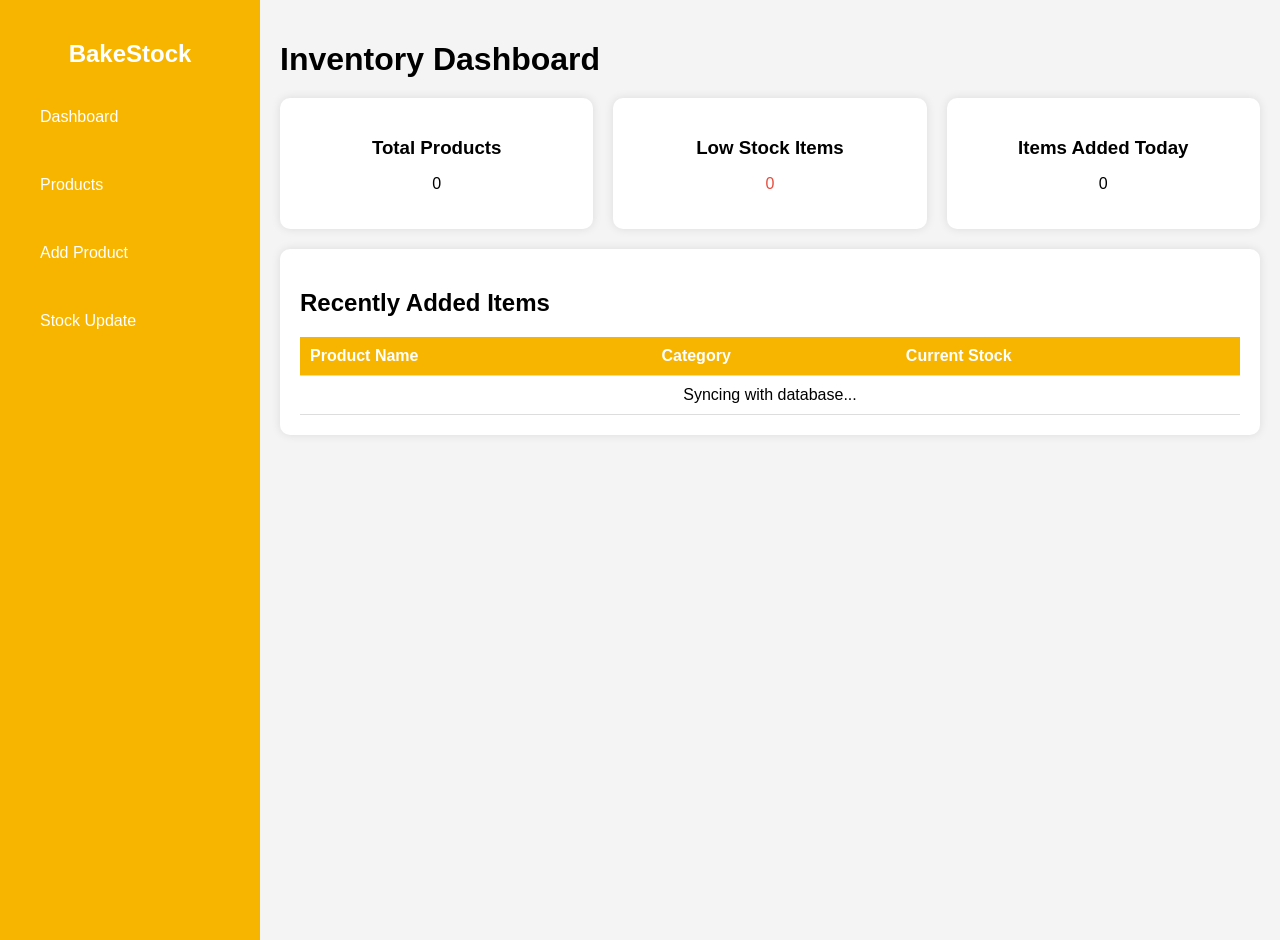
<file: index.html>
<!DOCTYPE html>
<html lang="en">
<head>
    <meta charset="UTF-8">
    <meta name="viewport" content="width=device-width, initial-scale=1.0">
    <title>BakeStock Dashboard</title>
    <link rel="stylesheet" href="dashboard.css">
</head>
<body>

<div class="sidebar">
    <h2>BakeStock</h2>
    <ul>
        <li><a href="index.html" class="active">Dashboard</a></li>
        <li><a href="product.html">Products</a></li>
        <li><a href="add-product.html">Add Product</a></li>
        <li><a href="add-stockupdate.html">Stock Update</a></li>
    </ul>
</div>

<div class="main-content">
    <header>
        <h1>Inventory Dashboard</h1>
    </header>

    <div class="cards">
        <div class="card">
            <h3>Total Products</h3>
            <p id="total">0</p>
        </div>

        <div class="card">
            <h3>Low Stock Items</h3>
            <p id="low" style="color: #e74c3c;">0</p>
        </div>

        <div class="card">
            <h3>Items Added Today</h3>
            <p id="today">0</p>
        </div>

        
    </div>

    <div class="table-section">
        <h2>Recently Added Items</h2>
        <div class="table-container">
            <table>
                <thead>
                    <tr>
                        <th>Product Name</th>
                        <th>Category</th>
                        <th>Current Stock</th>
                    </tr>
                </thead>
                <tbody id="recentTableBody">
                    <tr>
                        <td colspan="3" style="text-align:center;">Syncing with database...</td>
                    </tr>
                </tbody>
            </table>
        </div>
    </div>
</div>

<script src="dashboard.js"></script>

</body>
</html>
</file>
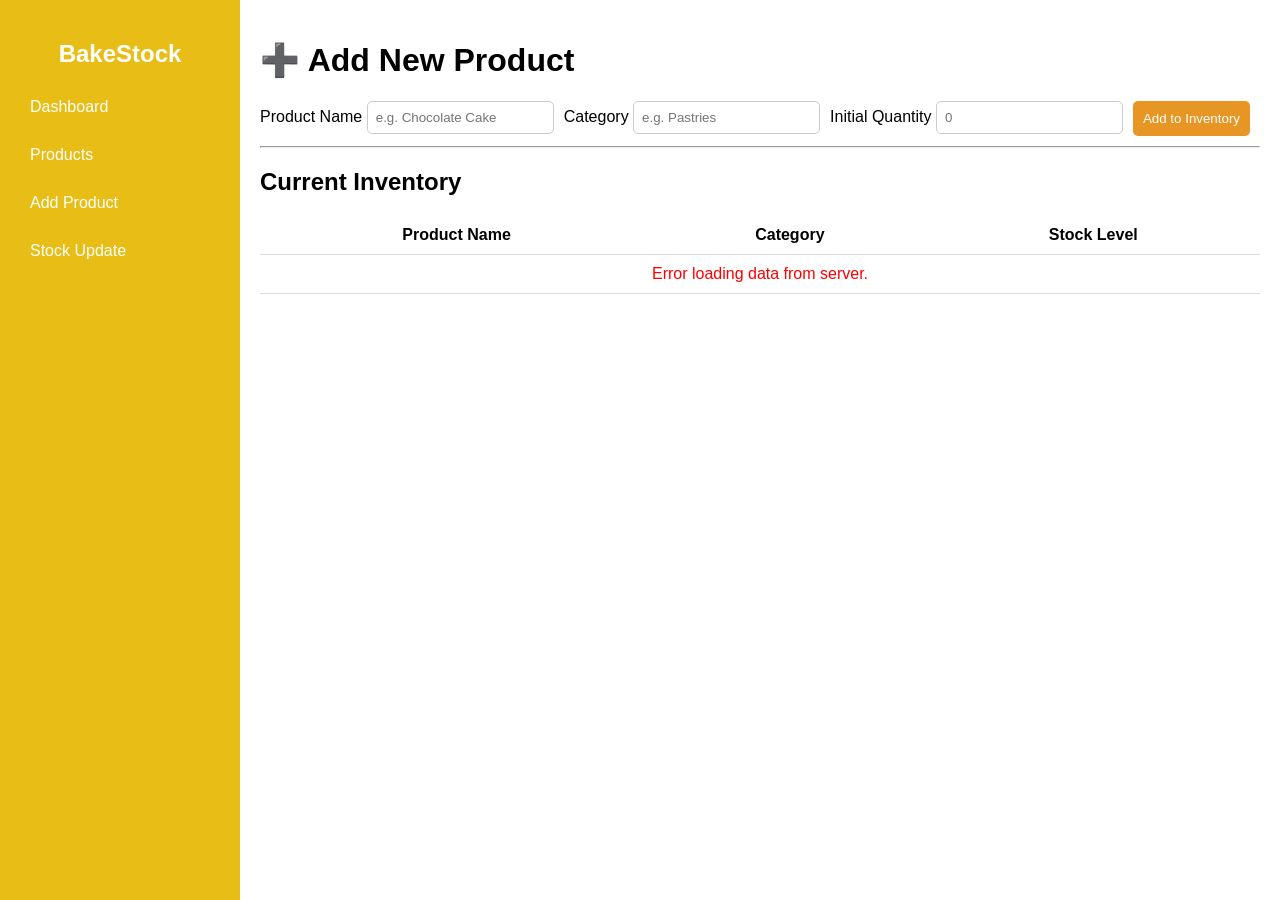
<file: add-product.html>
<!DOCTYPE html>
<html lang="en">
<head>
    <meta charset="UTF-8">
    <meta name="viewport" content="width=device-width, initial-scale=1.0">
    <title>Add Product - BakeStock</title>
    <link rel="stylesheet" href="add-product.css">
</head>
<body>

<div class="sidebar">
    <h2>BakeStock</h2>
    <ul>
        <li><a href="index.html">Dashboard</a></li>
        <li><a href="product.html">Products</a></li>
        <li><a href="add-product.html" class="active">Add Product</a></li>
        <li><a href="add-stockupdate.html">Stock Update</a></li>
    </ul>
</div>

<div class="main-content">
    <h1>➕ Add New Product</h1>

    <div class="form-box">
        <div class="input-group">
            <label for="name">Product Name</label>
            <input type="text" id="name" placeholder="e.g. Chocolate Cake">
        </div>

        <div class="input-group">
            <label for="category">Category</label>
            <input type="text" id="category" placeholder="e.g. Pastries">
        </div>

        <div class="input-group">
            <label for="quantity">Initial Quantity</label>
            <input type="number" id="quantity" placeholder="0">
        </div>

        <button id="addBtn">Add to Inventory</button>
    </div>

    <hr>

    <div class="inventory-display">
        <h2>Current Inventory</h2>
        <div class="table-container">
            <table>
                <thead>
                    <tr>
                        <th>Product Name</th>
                        <th>Category</th>
                        <th>Stock Level</th>
                    </tr>
                </thead>
                <tbody id="productTableBody">
                    <tr>
                        <td colspan="3" style="text-align:center;">Loading products...</td>
                    </tr>
                </tbody>
            </table>
        </div>
    </div>

    <p id="message"></p>
</div>

<script src="add-product.js"></script>

</body>
</html>
</file>
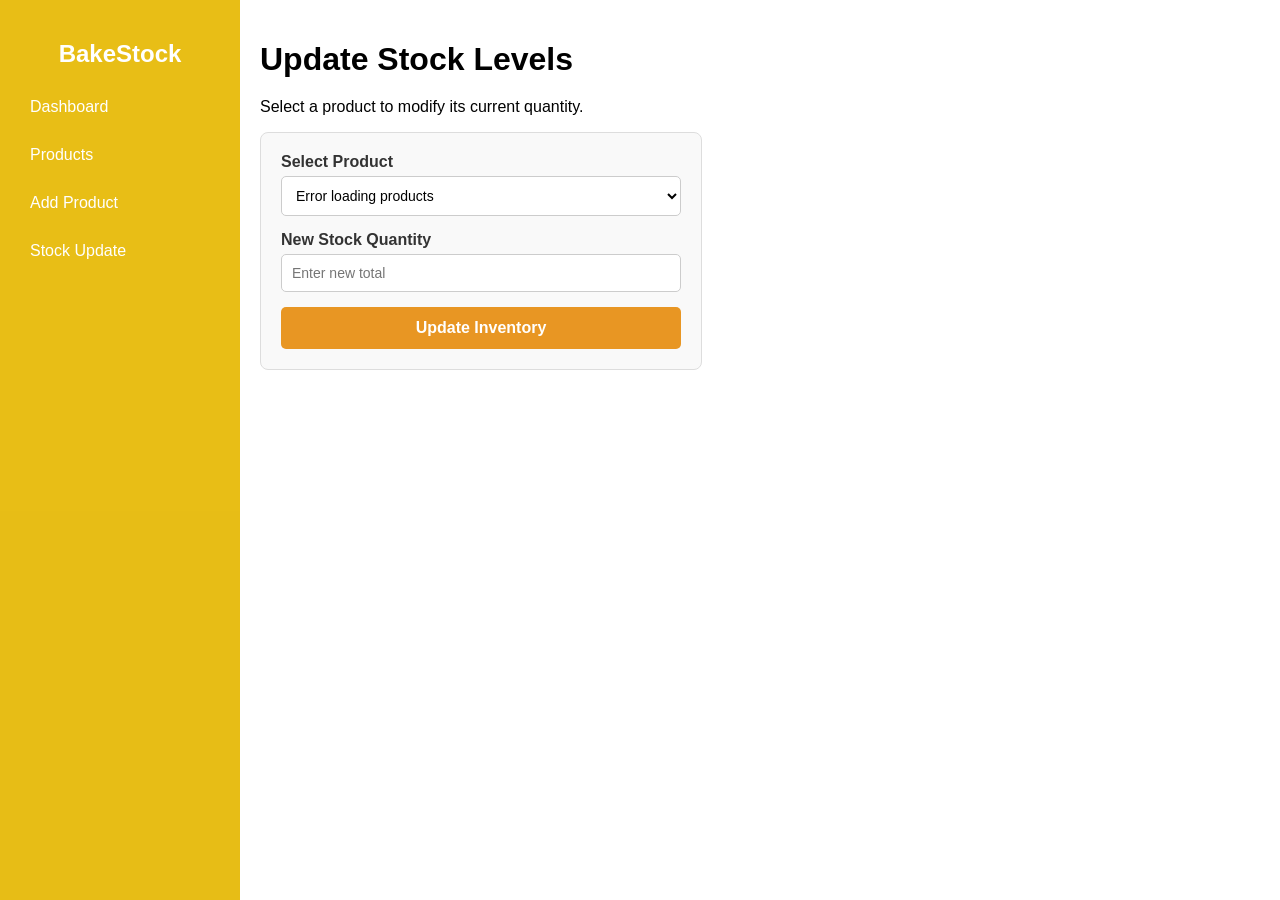
<file: add-stockupdate.html>
<!DOCTYPE html>
<html lang="en">
<head>
    <meta charset="UTF-8">
    <meta name="viewport" content="width=device-width, initial-scale=1.0">
    <title>Stock Update - BakeStock</title>
    <link rel="stylesheet" href="add-stockupdate.css"> </head>
<body>

<div class="sidebar">
    <h2>BakeStock</h2>
    <ul>
        <li><a href="index.html">Dashboard</a></li>
        <li><a href="product.html">Products</a></li>
        <li><a href="add-product.html">Add Product</a></li>
        <li><a href="add-stockupdate.html" class="active">Stock Update</a></li>
    </ul>
</div>

<div class="main-content">
    <header>
        <h1>Update Stock Levels</h1>
        <p>Select a product to modify its current quantity.</p>
    </header>

    <div class="form-box">
        <div class="input-group">
            <label for="productSelect">Select Product</label>
            <select id="productSelect">
                <option value="">-- Loading Products --</option>
            </select>
        </div>

        <div class="input-group">
            <label for="newStock">New Stock Quantity</label>
            <input type="number" id="newStock" placeholder="Enter new total">
        </div>

        <button id="updateBtn">Update Inventory</button>
    </div>
    
    <div id="statusMessage"></div>
</div>

<script src="add-stockupdate.js"></script>

</body>
</html>
</file>
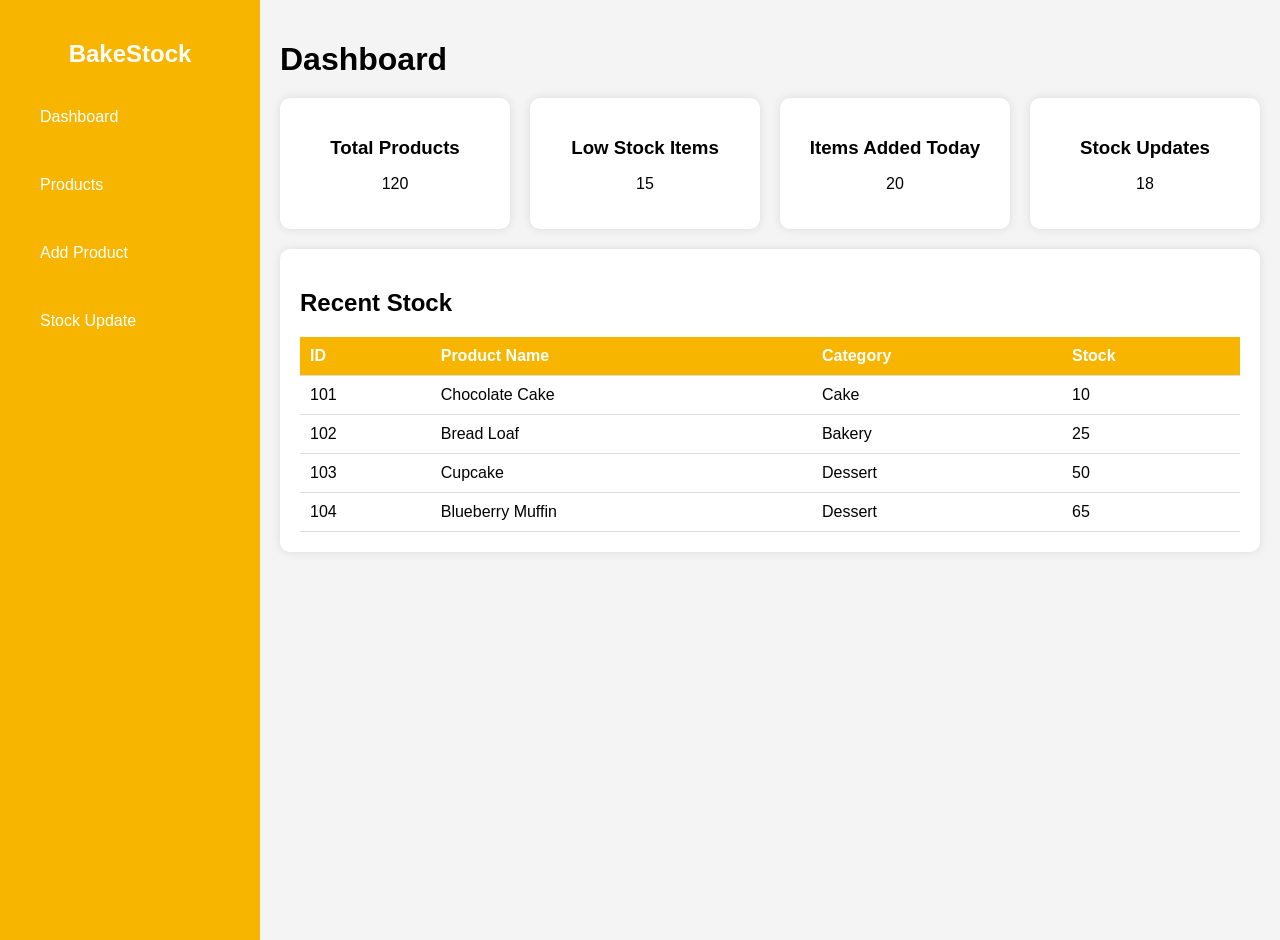
<file: dashboard.html>
<!DOCTYPE html>
<html lang="en">
<head>
    <meta charset="UTF-8">
    <title>BakeStock Dashboard</title>
    <link rel="stylesheet" href="dashboard.css">
</head>
<body>

<div class="sidebar">
    <h2>BakeStock</h2>
    <ul>
    <li><a href="dashboard.html">Dashboard</a></li>
    <li><a href="product.html">Products</a></li>
    <li><a href="add-product.html">Add Product</a></li>
    <li><a href="add-stockupdate.html">Stock Update</a></li>
    
</ul>
</div>

<div class="main-content">
    <header>
        <h1>Dashboard</h1>
    </header>

    <div class="cards">
        <div class="card">
            <h3>Total Products</h3>
            <p>120</p>
        </div>

        <div class="card">
            <h3>Low Stock Items</h3>
            <p>15</p>
        </div>

        <div class="card">
            <h3>Items Added Today</h3>
            <p>20</p>
        </div>

        <div class="card">
            <h3>Stock Updates</h3>
            <p>18</p>
        </div>
    </div>

    <div class="table-section">
        <h2>Recent Stock</h2>
        <table>
            <tr>
                <th>ID</th>
                <th>Product Name</th>
                <th>Category</th>
                <th>Stock</th>
            </tr>
            <tr>
                <td>101</td>
                <td>Chocolate Cake</td>
                <td>Cake</td>
                <td>10</td>
            </tr>
            <tr>
                <td>102</td>
                <td>Bread Loaf</td>
                <td>Bakery</td>
                <td>25</td>
            </tr>
            <tr>
                <td>103</td>
                <td>Cupcake</td>
                <td>Dessert</td>
                <td>50</td>
                </tr>
             <tr>
                <td>104</td>
                <td>Blueberry Muffin</td>
                <td>Dessert</td>
                <td>65</td>
                
             
            </tr>
        </table>
    </div>

</div>

</body>
</html>
</file>
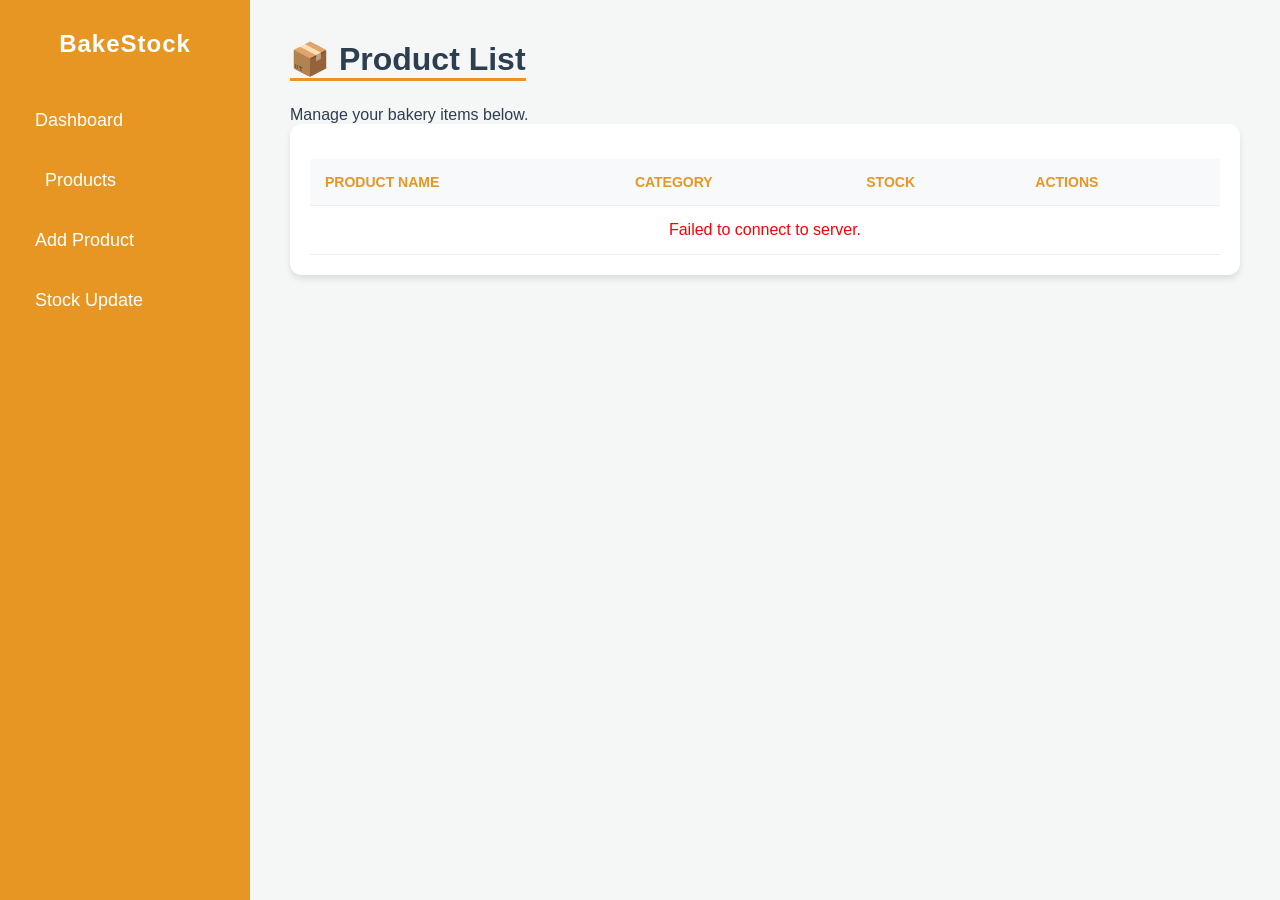
<file: product.html>
<!DOCTYPE html>
<html lang="en">
<head>
    <meta charset="UTF-8">
    <meta name="viewport" content="width=device-width, initial-scale=1.0">
    <title>All Products - BakeStock</title>
    <link rel="stylesheet" href="product.css">
</head>
<body>

<div class="sidebar">
    <h2>BakeStock</h2>
    <ul>
        <li><a href="index.html">Dashboard</a></li>
        <li><a href="product.html" class="active">Products</a></li>
        <li><a href="add-product.html">Add Product</a></li>
        <li><a href="add-stockupdate.html">Stock Update</a></li>
    </ul>
</div>

<div class="main-content">
    <header>
        <h1>📦 Product List </h1>
        <p>Manage your bakery items below.</p>
    </header>

    <div class="table-section">
        <div class="table-container">
            <table>
                <thead>
                    <tr>
                        <th>Product Name</th>
                        <th>Category</th>
                        <th>Stock</th>
                        <th>Actions</th>
                    </tr>
                </thead>
                <tbody id="productTableBody">
                    <tr>
                        <td colspan="4" style="text-align:center;">Loading inventory...</td>
                    </tr>
                </tbody>
            </table>
        </div>
    </div>
</div>

<script src="product.js"></script>

</body>
</html>
</file>
<file: dashboard.css>
body {
    margin: 0;
    font-family: Arial, sans-serif;
    display: flex;
}

/* Sidebar */
.sidebar {
    width: 220px;
    background: #f8b500;
    color: white;
    height: 100vh;
    padding: 20px;
}

.sidebar h2 {
    text-align: center;
}

.sidebar ul {
    list-style: none;
    padding: 0;
}

.sidebar ul li {
    padding: 10px;
    margin: 10px 0;
    cursor: pointer;
    border-radius: 5px;
}

.sidebar ul li:hover {
    background: #e09e00;
}

/* Main Content */
.main-content {
    flex: 1;
    padding: 20px;
    background: #f4f4f4;
}

header h1 {
    margin-bottom: 20px;
}

/* Cards */
.cards {
    display: flex;
    gap: 20px;
    margin-bottom: 20px;
}

.card {
    background: white;
    padding: 20px;
    flex: 1;
    border-radius: 10px;
    box-shadow: 0 0 10px rgba(0,0,0,0.1);
    text-align: center;
}

.card h3 {
    margin-bottom: 10px;
}

/* Table */
.table-section {
    background: white;
    padding: 20px;
    border-radius: 10px;
    box-shadow: 0 0 10px rgba(0,0,0,0.1);
}

table {
    width: 100%;
    border-collapse: collapse;
}

table th, table td {
    padding: 10px;
    text-align: left;
    border-bottom: 1px solid #ddd;
}

table th {
    background: #f8b500;
    color: white;
}
.sidebar ul li a {
    text-decoration: none;
    color: white;
    display: block;
    padding: 10px;
}

.sidebar ul li a:hover {
    background: #444;
}
</file>
<file: add-product.css>
body {
    margin: 0;
    font-family: Arial, sans-serif;
}

/* Sidebar */
.sidebar {
    width: 200px;
    height: 100vh;
    background: lch(76.96% 79.49 84.68 / 0.915);
    color: white;
    position: fixed;
    padding: 20px;
}

.sidebar h2 {
    text-align: center;
}

.sidebar ul {
    list-style: none;
    padding: 0;
}

.sidebar ul li {
    margin: 10px 0;
}

.sidebar ul li a {
    text-decoration: none;
    color: white;
    padding: 10px;
    display: block;
}

.sidebar ul li a:hover {
    background: #e7d8d8;
}

/* Main Content */
.main-content {
    margin-left: 240px;
    padding: 20px;
}

header h1 {
    margin-bottom: 20px;
}

/* Form */
.form-box {
    display: flex;
    gap: 10px;
    margin-bottom: 10px;
}

.form-box input {
    padding: 8px;
    flex: 1;
    border: 1px solid #ccc;
    border-radius: 5px;
}

.form-box button {
    padding: 10px;
    background: #e89623;
    border: none;
    color: white;
    border-radius: 5px;
    cursor: pointer;
}

.form-box button:hover {
    background: #e09e00;
}

/* Table */
table {
    width: 100%;
    border-collapse: collapse;
}

table th, table td {
    padding: 10px;
    border-bottom: 1px solid #ddd;
    text-align: center;
}

.delete-btn {
    background: red;
    color: white;
    border: none;
    padding: 5px 10px;
    border-radius: 5px;
    cursor: pointer;
}

.delete-btn:hover {
    background: darkred;
}
</file>
<file: add-stockupdate.css>
/* Use your existing Body and Sidebar styles */
body {
    margin: 0;
    font-family: Arial, sans-serif;
}

/* Sidebar (Matches your current design) */
.sidebar {
    width: 200px;
    height: 100vh;
    background: lch(76.96% 79.49 84.68 / 0.915);
    color: white;
    position: fixed;
    padding: 20px;
}

.sidebar h2 {
    text-align: center;
}

.sidebar ul {
    list-style: none;
    padding: 0;
}

.sidebar ul li {
    margin: 10px 0;
}

.sidebar ul li a {
    text-decoration: none;
    color: white;
    padding: 10px;
    display: block;
}

.sidebar ul li a:hover {
    background: #e7d8d8;
}

/* Main Content */
.main-content {
    margin-left: 240px; /* Adjusting to give sidebar breathing room */
    padding: 20px;
}

header h1 {
    margin-bottom: 20px;
}

/* --- Stock Update Specific Styles --- */

/* Form Container */
.form-box {
    display: flex;
    flex-direction: column; /* Stacked for a cleaner look on update page */
    gap: 15px;
    max-width: 400px; /* Prevents the form from being too wide */
    background: #f9f9f9;
    padding: 20px;
    border-radius: 8px;
    border: 1px solid #ddd;
}

/* Label styling */
.input-group label {
    display: block;
    margin-bottom: 5px;
    font-weight: bold;
    color: #333;
}

/* Dropdown and Input Styling */
.form-box select, 
.form-box input {
    width: 100%;
    padding: 10px;
    border: 1px solid #ccc;
    border-radius: 5px;
    font-size: 14px;
    box-sizing: border-box; /* Ensures padding doesn't affect width */
}

/* Dropdown specific */
.form-box select {
    background-color: white;
    cursor: pointer;
}

/* Update Button (Matches your orange theme) */
.form-box button {
    padding: 12px;
    background: #e89623;
    border: none;
    color: white;
    border-radius: 5px;
    cursor: pointer;
    font-size: 16px;
    font-weight: bold;
    transition: background 0.3s;
}

.form-box button:hover {
    background: #e09e00;
}

/* Status Message */
#statusMessage {
    margin-top: 15px;
    font-size: 14px;
    text-align: center;
}
</file>
<file: product.css>
/* --- Root Variables for easy color changes --- */
:root {
    --primary-color: #e89623;    /* Burnt Orange */
    --secondary-color: #e89623;  /* Lighter Orange */
    --bg-light: #f4f7f6;
    --text-dark: #2c3e50;
    --sidebar-width: 250px;
    --shadow: 0 4px 6px rgba(0,0,0,0.1);
}

* {
    margin: 0;
    padding: 0;
    box-sizing: border-box;
    font-family: 'Segoe UI', Tahoma, Geneva, Verdana, sans-serif;
}

body {
    display: flex;
    background-color: var(--bg-light);
    color: var(--text-dark);
}

/* --- Sidebar --- */
.sidebar {
    width: var(--sidebar-width);
    height: 100vh;
    background-color: var(--primary-color);
    color: white;
    padding: 30px 20px;
    position: fixed;
}

.sidebar h2 {
    margin-bottom: 40px;
    font-size: 24px;
    text-align: center;
    letter-spacing: 1px;
}

.sidebar ul {
    list-style: none;
}

.sidebar ul li {
    margin-bottom: 15px;
}

.sidebar ul li a {
    color: white;
    text-decoration: none;
    font-size: 18px;
    display: block;
    padding: 12px 15px;
    border-radius: 8px;
    transition: 0.3s;
}

.sidebar ul li a:hover, .sidebar ul li a.active {
    background-color: var(--secondary-color);
    padding-left: 25px; /* Slight slide effect */
}

/* --- Main Content --- */
.main-content {
    margin-left: var(--sidebar-width);
    padding: 40px;
    width: 100%;
}

header h1 {
    font-size: 32px;
    margin-bottom: 25px;
    border-bottom: 3px solid var(--primary-color);
    display: inline-block;
}

/* --- Dashboard Cards --- */
.cards {
    display: grid;
    grid-template-columns: repeat(auto-fit, minmax(200px, 1fr));
    gap: 20px;
    margin-bottom: 40px;
}

.card {
    background: white;
    padding: 25px;
    border-radius: 12px;
    box-shadow: var(--shadow);
    text-align: center;
    transition: transform 0.3s;
}

.card:hover {
    transform: translateY(-5px);
}

.card h3 {
    font-size: 16px;
    color: #7f8c8d;
    margin-bottom: 10px;
}

.card p {
    font-size: 28px;
    font-weight: bold;
    color: var(--primary-color);
}

/* --- Forms (Add Product Page) --- */
.form-box {
    background: white;
    padding: 30px;
    border-radius: 12px;
    box-shadow: var(--shadow);
    max-width: 500px;
    margin-bottom: 40px;
}

.input-group {
    margin-bottom: 15px;
}

.input-group label {
    display: block;
    margin-bottom: 5px;
    font-weight: bold;
}

input[type="text"], input[type="number"] {
    width: 100%;
    padding: 12px;
    border: 1px solid #ddd;
    border-radius: 6px;
    outline: none;
}

input:focus {
    border-color: var(--primary-color);
}

button {
    background-color: var(--primary-color);
    color: white;
    border: none;
    padding: 12px 25px;
    border-radius: 6px;
    cursor: pointer;
    font-size: 16px;
    transition: 0.3s;
}

button:hover {
    background-color: var(--secondary-color);
}

/* --- Tables --- */
.table-section {
    background: white;
    padding: 20px;
    border-radius: 12px;
    box-shadow: var(--shadow);
}

table {
    width: 100%;
    border-collapse: collapse;
    margin-top: 15px;
}

th, td {
    text-align: left;
    padding: 15px;
    border-bottom: 1px solid #eee;
}

th {
    background-color: #f8f9fa;
    color: var(--primary-color);
    text-transform: uppercase;
    font-size: 14px;
}

.delete-btn {
    background-color:#e89623 ;
    padding: 8px 15px;
    font-size: 13px;
}

.delete-btn:hover {
    background-color: #f4dc29;
}
</file>
